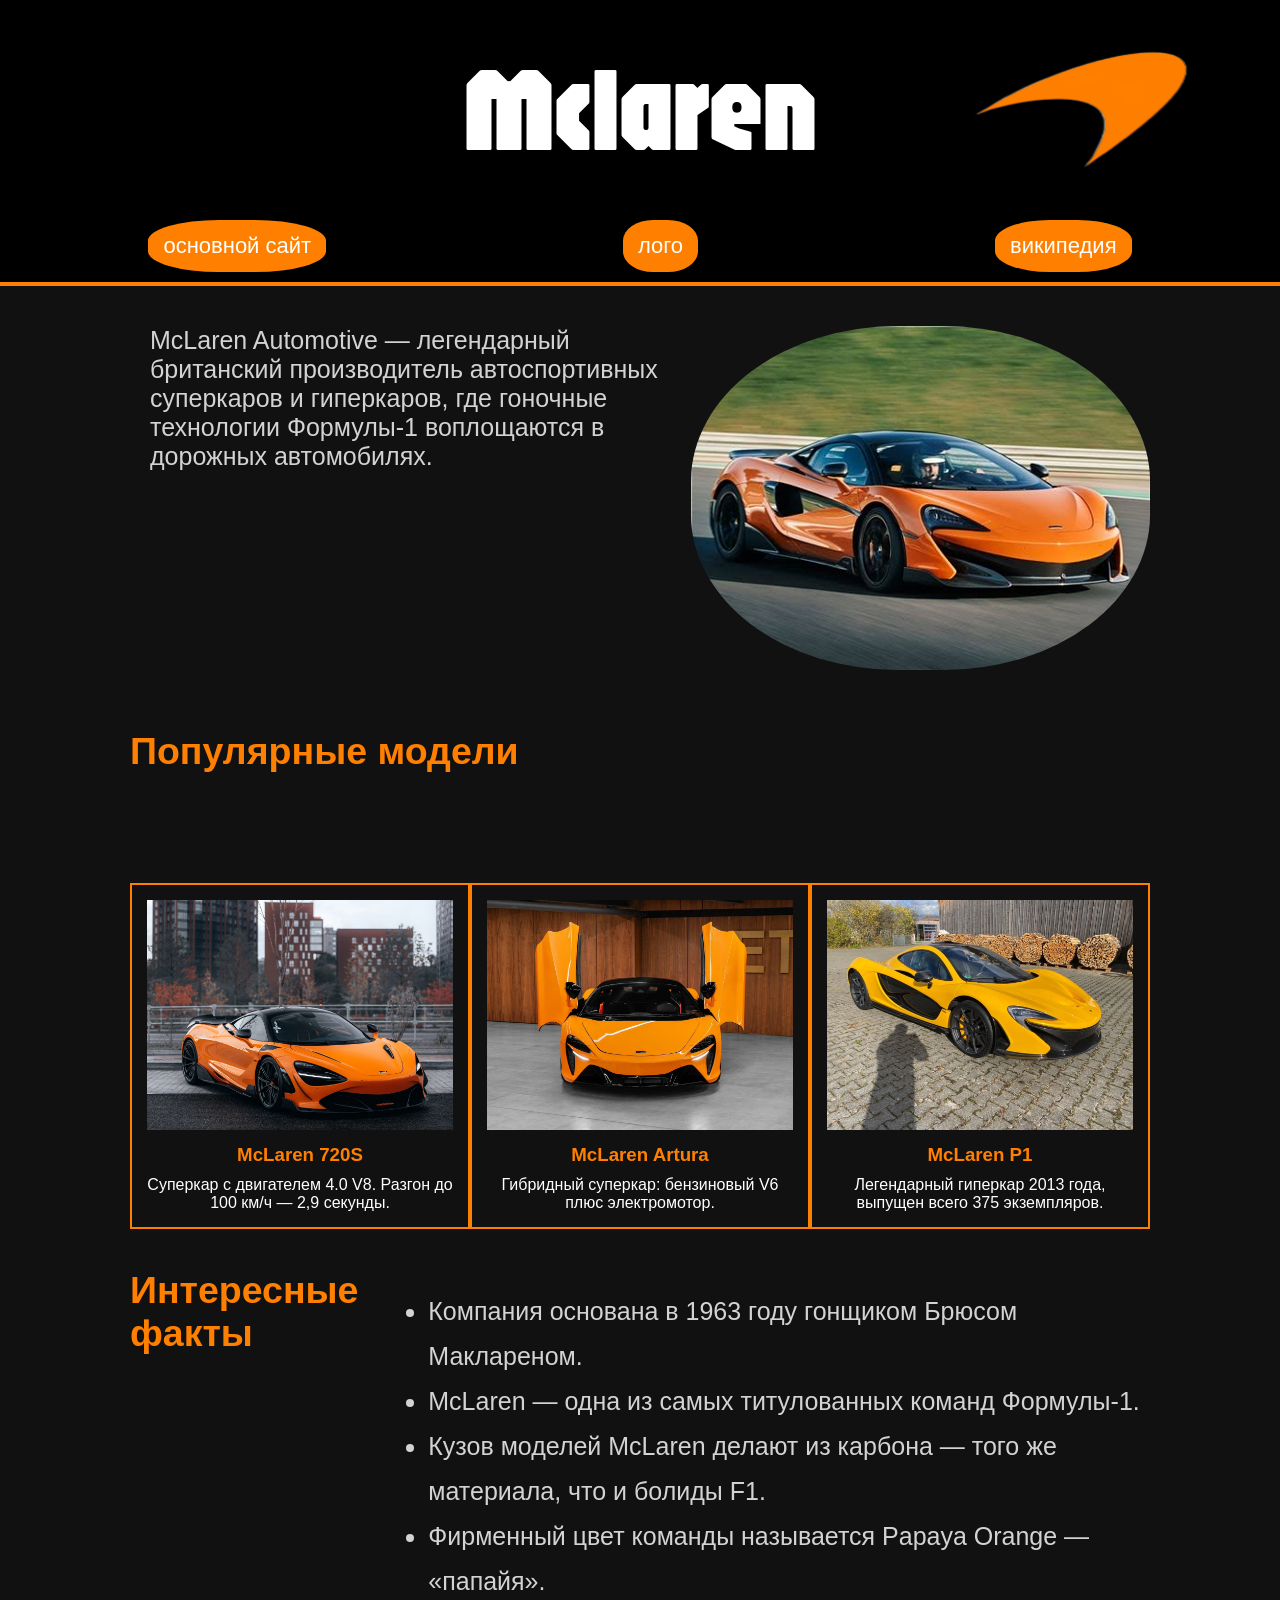
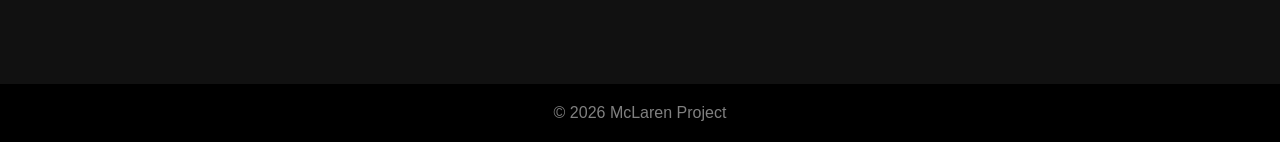
<file: index.html>
<!DOCTYPE html>
<html>
<head>
    <meta charset="UTF-8">
    <title>McLaren — основной сайт</title>
    <link rel="stylesheet" href="style.css">
</head>
<body>
    <header>
        <div class="logo">
            <span>Mclaren</span>
            <img src="images/logo.png" alt="лого">
        </div>
        <nav>
            <a href="index.html">основной сайт</a>
            <a href="logo.html">лого</a>
            <a href="wiki.html">википедия</a>
        </nav>
    </header>

    <main>
        <article>
            <p>
                McLaren Automotive — легендарный британский производитель автоспортивных 
                суперкаров и гиперкаров, где гоночные технологии Формулы-1 воплощаются 
                в дорожных автомобилях.
            </p>
            <img src="images/imagemclaren.png" alt="фотка макларена">
        </article>

        <article>
            <h2>Популярные модели</h2>
        </article>

        <div class="cards" >
            <a class="card" href="cars.html">

                <img src="images/720s.jpg" alt="McLaren 720S">
                <h3>McLaren 720S</h3>
                <p>Суперкар с двигателем 4.0 V8. Разгон до 100 км/ч — 2,9 секунды.</p>
            </a>
            <a class="card" href="cars.html">
                <img src="images/artura.jpg" alt="McLaren Artura">
                <h3>McLaren Artura</h3>
                <p>Гибридный суперкар: бензиновый V6 плюс электромотор.</p>
            </a>
            <a class="card" href="cars.html">
                <img src="images/p1.jpg" alt="McLaren P1">
                <h3>McLaren P1</h3>
                <p>Легендарный гиперкар 2013 года, выпущен всего 375 экземпляров.</p>
            </a>
        </div>

        <article>
            <h2>Интересные факты</h2>
            <ul>
                <li>Компания основана в 1963 году гонщиком Брюсом Маклареном.</li>
                <li>McLaren — одна из самых титулованных команд Формулы-1.</li>
                <li>Кузов моделей McLaren делают из карбона — того же материала, что и болиды F1.</li>
                <li>Фирменный цвет команды называется Papaya Orange — «папайя».</li>
            </ul>
        </article>
    </main>

    <footer>
        <p>&copy; 2026 McLaren Project</p>
    </footer>
    <!-- Yandex.Metrika counter -->
<script type="text/javascript">
    (function(m,e,t,r,i,k,a){
        m[i]=m[i]||function(){(m[i].a=m[i].a||[]).push(arguments)};
        m[i].l=1*new Date();
        for (var j = 0; j < document.scripts.length; j++) {if (document.scripts[j].src === r) { return; }}
        k=e.createElement(t),a=e.getElementsByTagName(t)[0],k.async=1,k.src=r,a.parentNode.insertBefore(k,a)
    })(window, document,'script','https://mc.yandex.ru/metrika/tag.js?id=113894667', 'ym');

    ym(113894667, 'init', {ssr:true, webvisor:true, clickmap:true, ecommerce:"dataLayer", referrer: document.referrer, url: location.href, accurateTrackBounce:true, trackLinks:true});
</script>
<noscript><div><img src="https://mc.yandex.ru/watch/113894667" style="position:absolute; left:-9999px;" alt="" /></div></noscript>
<!-- /Yandex.Metrika counter -->
</body>
</html>
</file>
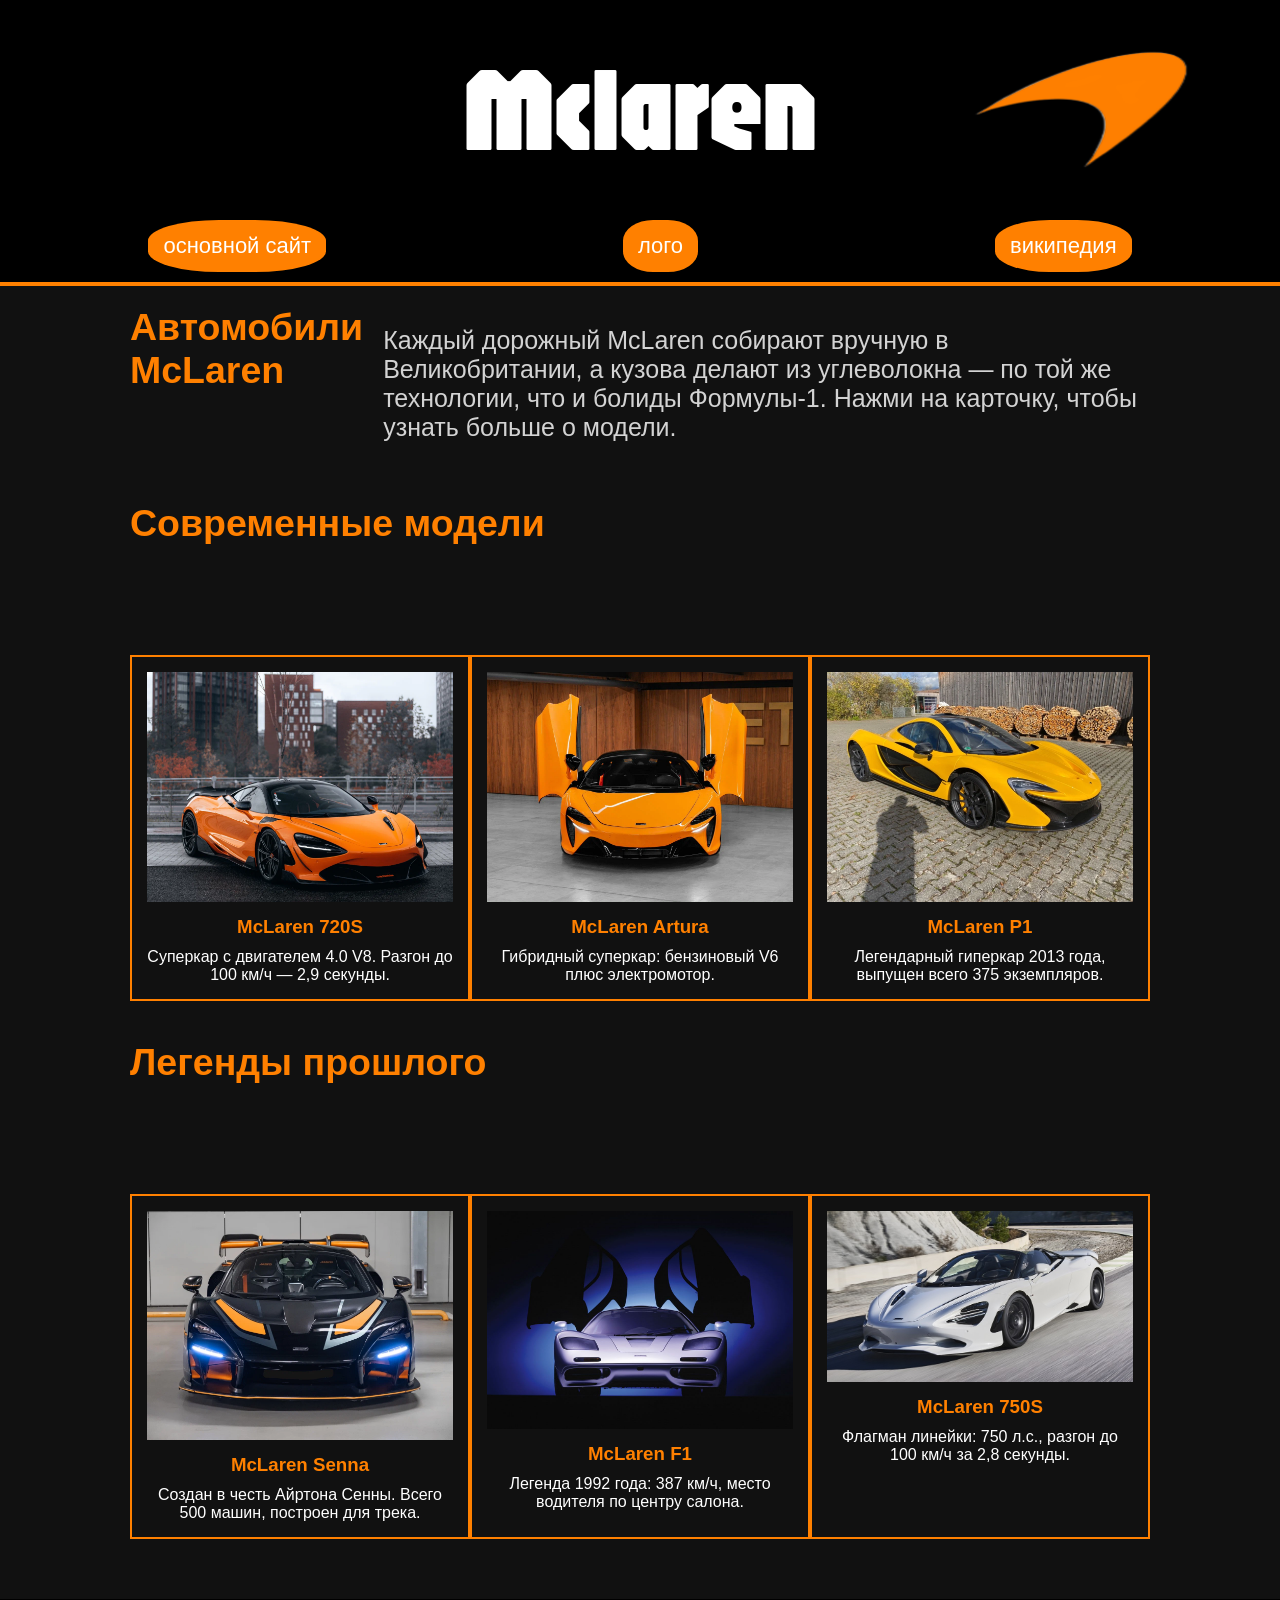
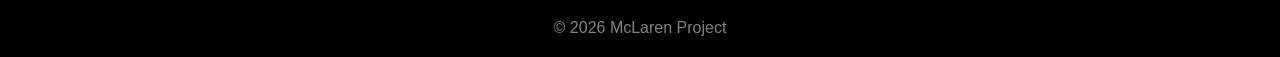
<file: cars.html>
<!DOCTYPE html>
<html lang="en">
<head>
    <meta charset="UTF-8">
    <title>McLaren — Машины</title>
    <link rel="stylesheet" href="style.css">
</head>
<body>
    <header>
        <div class="logo">
            <span>Mclaren</span>
            <img src="images/logo.png" alt="лого">
        </div>
        <nav>
            <a href="index.html">основной сайт</a>
            <a href="logo.html">лого</a>
            <a href="wiki.html">википедия</a>
        </nav>
    </header>

    <main>
        <article>
            <h2>Автомобили McLaren</h2>
            <p>
                Каждый дорожный McLaren собирают вручную в Великобритании, а кузова
                делают из углеволокна — по той же технологии, что и болиды Формулы-1.
                Нажми на карточку, чтобы узнать больше о модели.
            </p>
        </article>

        <article>
            <h2>Современные модели</h2>
        </article>

        <div class="cards">
            <div class="card">
                <img src="images/720s.jpg" alt="McLaren 720S">
                <h3>McLaren 720S</h3>
                <p>Суперкар с двигателем 4.0 V8. Разгон до 100 км/ч — 2,9 секунды.</p>
            </div>
            <div class="card">
                <img src="images/artura.jpg" alt="McLaren Artura">
                <h3>McLaren Artura</h3>
                <p>Гибридный суперкар: бензиновый V6 плюс электромотор.</p>
            </div>
            <div class="card">
                <img src="images/p1.jpg" alt="McLaren P1">
                <h3>McLaren P1</h3>
                <p>Легендарный гиперкар 2013 года, выпущен всего 375 экземпляров.</p>
            </div>
        </div>

        <article>
            <h2>Легенды прошлого</h2>
        </article>

        <div class="cards">
            <div class="card">
                <img src="images/senna.jpg" alt="McLaren Senna">
                <h3>McLaren Senna</h3>
                <p>Создан в честь Айртона Сенны. Всего 500 машин, построен для трека.</p>
            </div>
            <div class="card">
                <img src="images/f1.jpg" alt="McLaren F1">
                <h3>McLaren F1</h3>
                <p>Легенда 1992 года: 387 км/ч, место водителя по центру салона.</p>
            </div>
            <div class="card">
                <img src="images/750s.jpg" alt="McLaren 750S">
                <h3>McLaren 750S</h3>
                <p>Флагман линейки: 750 л.с., разгон до 100 км/ч за 2,8 секунды.</p>
            </div>
        </div>
    </main>

    <footer>
        <p>&copy; 2026 McLaren Project</p>
    </footer>
</body>
</html>
</file>
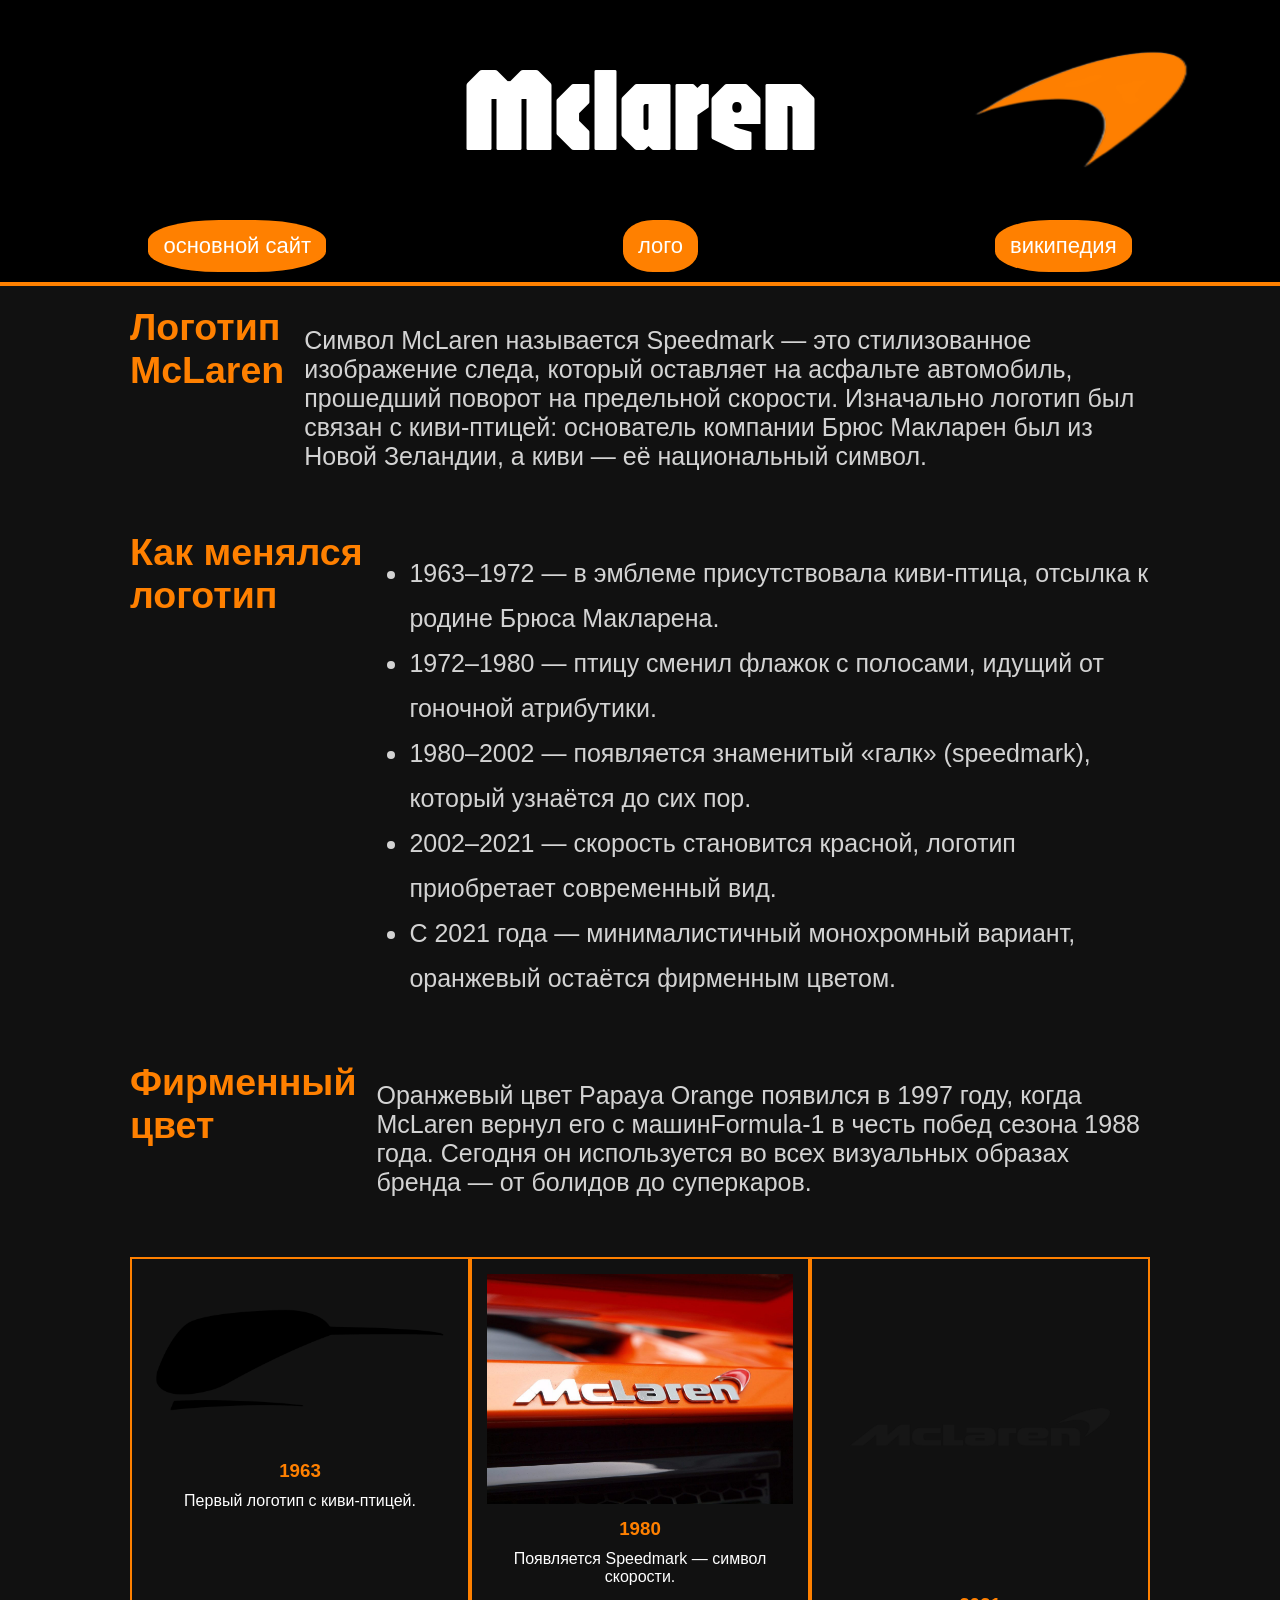
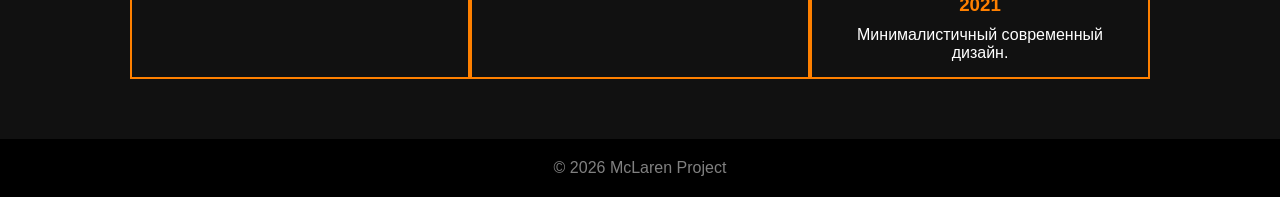
<file: logo.html>
<!DOCTYPE html>
<html lang>
<head>
    <meta charset="UTF-8">
    <title>McLaren — Логотип</title>
    <link rel="stylesheet" href="style.css">
</head>
<body>
    <header>
        <div class="logo">
            <span>Mclaren</span>
            <img src="images/logo.png" alt="лого">
        </div>
        <nav>
            <a href="index.html">основной сайт</a>
            <a href="logo.html">лого</a>
            <a href="wiki.html">википедия</a>
        </nav>
    </header>

    <main>
        <article>
            <h2>Логотип McLaren</h2>
            <p>
                Символ McLaren называется Speedmark — это стилизованное изображение 
                следа, который оставляет на асфальте автомобиль, прошедший поворот 
                на предельной скорости. Изначально логотип был связан с киви-птицей: 
                основатель компании Брюс Макларен был из Новой Зеландии, а киви — 
                её национальный символ.
            </p>
        </article>

        <article>
            <h2>Как менялся логотип</h2>
            <ul>
                <li>1963–1972 — в эмблеме присутствовала киви-птица, отсылка к родине Брюса Макларена.</li>
                <li>1972–1980 — птицу сменил флажок с полосами, идущий от гоночной атрибутики.</li>
                <li>1980–2002 — появляется знаменитый «галк» (speedmark), который узнаётся до сих пор.</li>
                <li>2002–2021 — скорость становится красной, логотип приобретает современный вид.</li>
                <li>С 2021 года — минималистичный монохромный вариант, оранжевый остаётся фирменным цветом.</li>
            </ul>
        </article>

        <article>
            <h2>Фирменный цвет</h2>
            <p>
                Оранжевый цвет Papaya Orange появился в 1997 году, когда McLaren 
                вернул его с машинFormula-1 в честь побед сезона 1988 года. 
                Сегодня он используется во всех визуальных образах бренда — 
                от болидов до суперкаров.
            </p>
        </article>

        <div class="cards">
            <div class="card">
                <img src="images/logo-kiwi.png" alt="Логотип с киви-птицей">
                <h3>1963</h3>
                <p>Первый логотип с киви-птицей.</p>
            </div>
            <div class="card">
                <img src="images/logo-speedmark.png" alt="Логотип Speedmark">
                <h3>1980</h3>
                <p>Появляется Speedmark — символ скорости.</p>
            </div>
            <div class="card">
                <img src="images/logo-new.png" alt="Современный логотип McLaren">
                <h3>2021</h3>
                <p>Минималистичный современный дизайн.</p>
            </div>
        </div>
    </main>

    <footer>
        <p>&copy; 2026 McLaren Project</p>
    </footer>
</body>
</html>
</file>
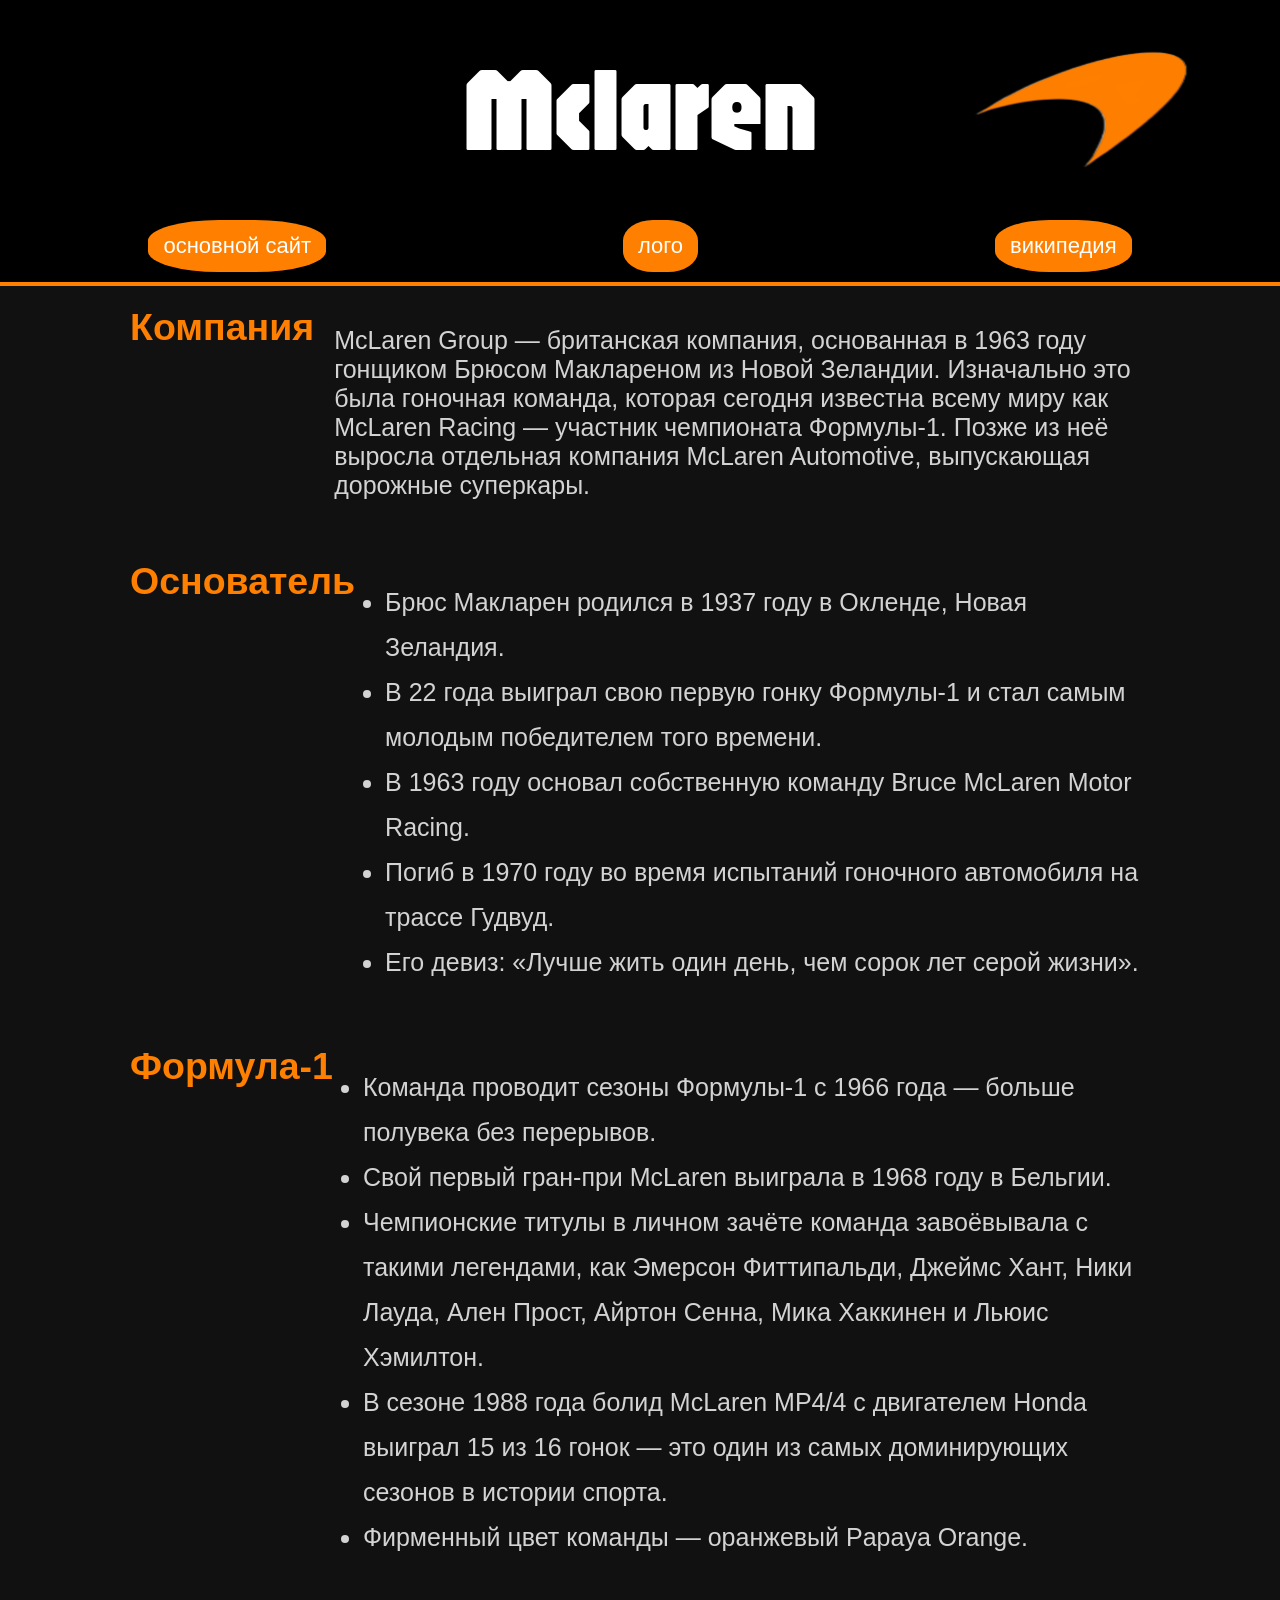
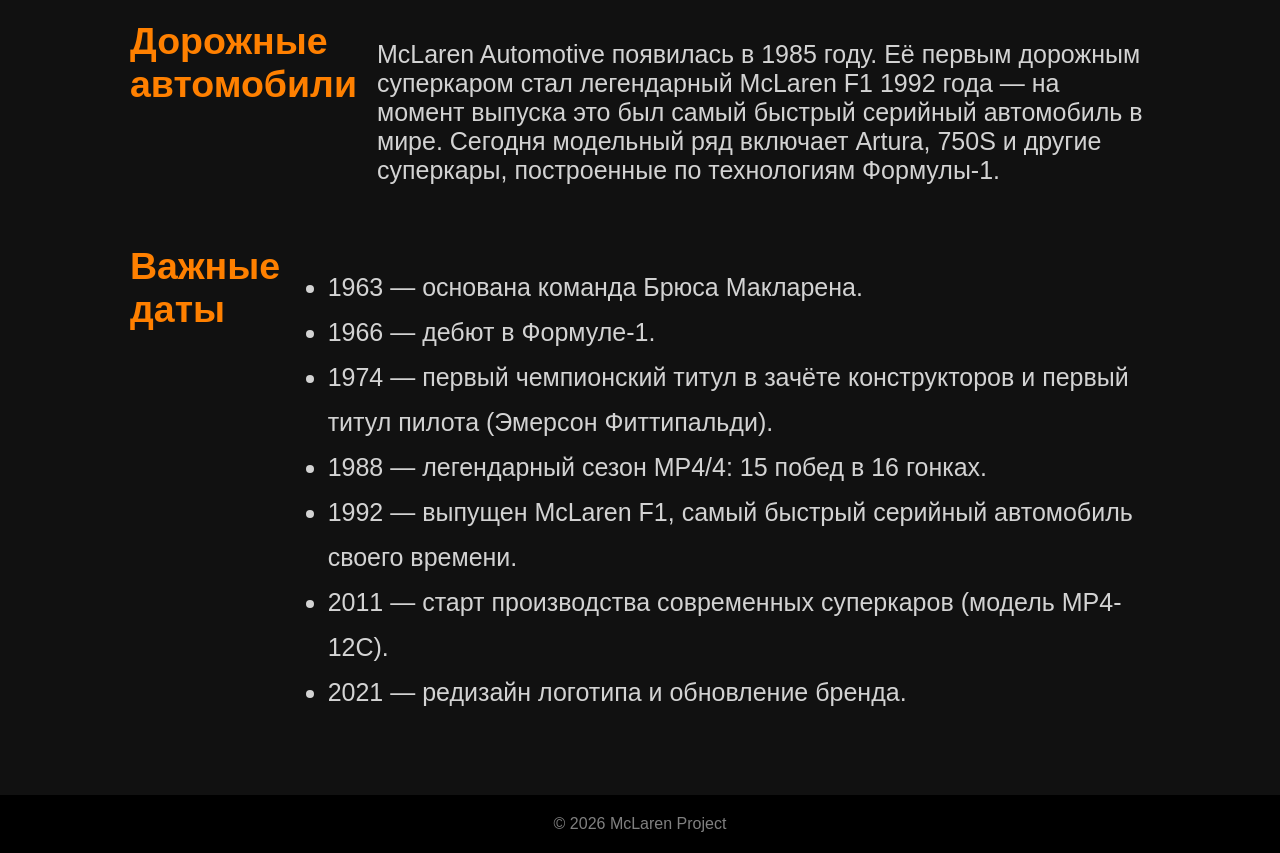
<file: wiki.html>
<!DOCTYPE html>
<html lang="en">
<head>
    <meta charset="UTF-8">
    <title>McLaren — Википедия</title>
    <link rel="stylesheet" href="style.css">
</head>
<body>
    <header>
        <div class="logo">
            <span>Mclaren</span>
            <img src="images/logo.png" alt="лого">
        </div>
        <nav>
            <a href="index.html">основной сайт</a>
            <a href="logo.html">лого</a>
            <a href="wiki.html">википедия</a>
        </nav>
    </header>

    <main>
        <article>
            <h2>Компания</h2>
            <p>
                McLaren Group — британская компания, основанная в 1963 году гонщиком 
                Брюсом Маклареном из Новой Зеландии. Изначально это была гоночная 
                команда, которая сегодня известна всему миру как McLaren Racing — 
                участник чемпионата Формулы-1. Позже из неё выросла отдельная компания 
                McLaren Automotive, выпускающая дорожные суперкары.
            </p>
        </article>

        <article>
            <h2>Основатель</h2>
            <ul>
                <li>Брюс Макларен родился в 1937 году в Окленде, Новая Зеландия.</li>
                <li>В 22 года выиграл свою первую гонку Формулы-1 и стал самым молодым победителем того времени.</li>
                <li>В 1963 году основал собственную команду Bruce McLaren Motor Racing.</li>
                <li>Погиб в 1970 году во время испытаний гоночного автомобиля на трассе Гудвуд.</li>
                <li>Его девиз: «Лучше жить один день, чем сорок лет серой жизни».</li>
            </ul>
        </article>

        <article>
            <h2>Формула-1</h2>
            <ul>
                <li>Команда проводит сезоны Формулы-1 с 1966 года — больше полувека без перерывов.</li>
                <li>Свой первый гран-при McLaren выиграла в 1968 году в Бельгии.</li>
                <li>Чемпионские титулы в личном зачёте команда завоёвывала с такими легендами, как Эмерсон Фиттипальди, Джеймс Хант, Ники Лауда, Ален Прост, Айртон Сенна, Мика Хаккинен и Льюис Хэмилтон.</li>
                <li>В сезоне 1988 года болид McLaren MP4/4 с двигателем Honda выиграл 15 из 16 гонок — это один из самых доминирующих сезонов в истории спорта.</li>
                <li>Фирменный цвет команды — оранжевый Papaya Orange.</li>
            </ul>
        </article>

        <article>
            <h2>Дорожные автомобили</h2>
            <p>
                McLaren Automotive появилась в 1985 году. Её первым дорожным суперкаром 
                стал легендарный McLaren F1 1992 года — на момент выпуска это был самый 
                быстрый серийный автомобиль в мире. Сегодня модельный ряд включает 
                Artura, 750S и другие суперкары, построенные по технологиям Формулы-1.
            </p>
        </article>

        <article>
            <h2>Важные даты</h2>
            <ul>
                <li>1963 — основана команда Брюса Макларена.</li>
                <li>1966 — дебют в Формуле-1.</li>
                <li>1974 — первый чемпионский титул в зачёте конструкторов и первый титул пилота (Эмерсон Фиттипальди).</li>
                <li>1988 — легендарный сезон MP4/4: 15 побед в 16 гонках.</li>
                <li>1992 — выпущен McLaren F1, самый быстрый серийный автомобиль своего времени.</li>
                <li>2011 — старт производства современных суперкаров (модель MP4-12C).</li>
                <li>2021 — редизайн логотипа и обновление бренда.</li>
            </ul>
        </article>
    </main>

    <footer>
        <p>&copy; 2026 McLaren Project</p>
    </footer>
</body>
</html>
</file>
<file: style.css>
@import url('https://fonts.googleapis.com/css2?family=Jaro:opsz@6..72&display=swap');

* {
    margin: 0;
    padding: 0;
}

body {
    background-color: #111;
    color: white;
    font-family: Arial, sans-serif;
}

a {
    text-decoration: none;
    color: white;
}
nav > a {
    font-size: 22px;
    background-color: #FF8000;
    border-radius: 40%;
    padding: 13px 15px;
}
header {
    background-color: black;
    border-bottom: 4px solid #FF8000;
}

header > .logo > span {
    display: block;
    text-align: center;
    font-family: "Jaro", sans-serif;
    font-size: 120px;
    padding: 30px 0;
}

header > .logo > img {
    position: absolute;
    right: 20px;
    top: 30px;
    width: 300px;
}

header > nav {
    display: flex;
    justify-content: space-around;
    align-items: center;
    padding: 10px 0;
}

main {
    max-width: 1100px;
    margin: 0 auto;
}

main > article {
    display: flex;
    align-items: flex-start;
    font-size: 25px;
    color: lightgray;
    padding: 40px;
}

main > article > img {
    margin-left: 30px;
    width: 45%;
    border-radius: 45%;
}

main > article > h2 {
    color: #FF8000;
    padding-bottom: 20px;
    margin-bottom: 30px;
    margin-top: -20px;
}

main > article > ul {
    padding-left: 30px;
    line-height: 1.8;
}

.cards {
    display: flex;
    justify-content: space-around;
    padding: 20px 40px;
}

.card {
    width: 30%;
    border: 2px solid #FF8000;
    padding: 15px;
    text-align: center;
}

.card > img {
    width: 100%;
    padding-bottom: 10px;
}

.card > h3 {
    color: #FF8000;
    padding-bottom: 10px;
}

footer {
    text-align: center;
    padding: 20px;
    background-color: black;
    margin-top: 40px;
    color: gray;
}
main > article > p {
    padding: 0 0 0 20px;
}
</file>
